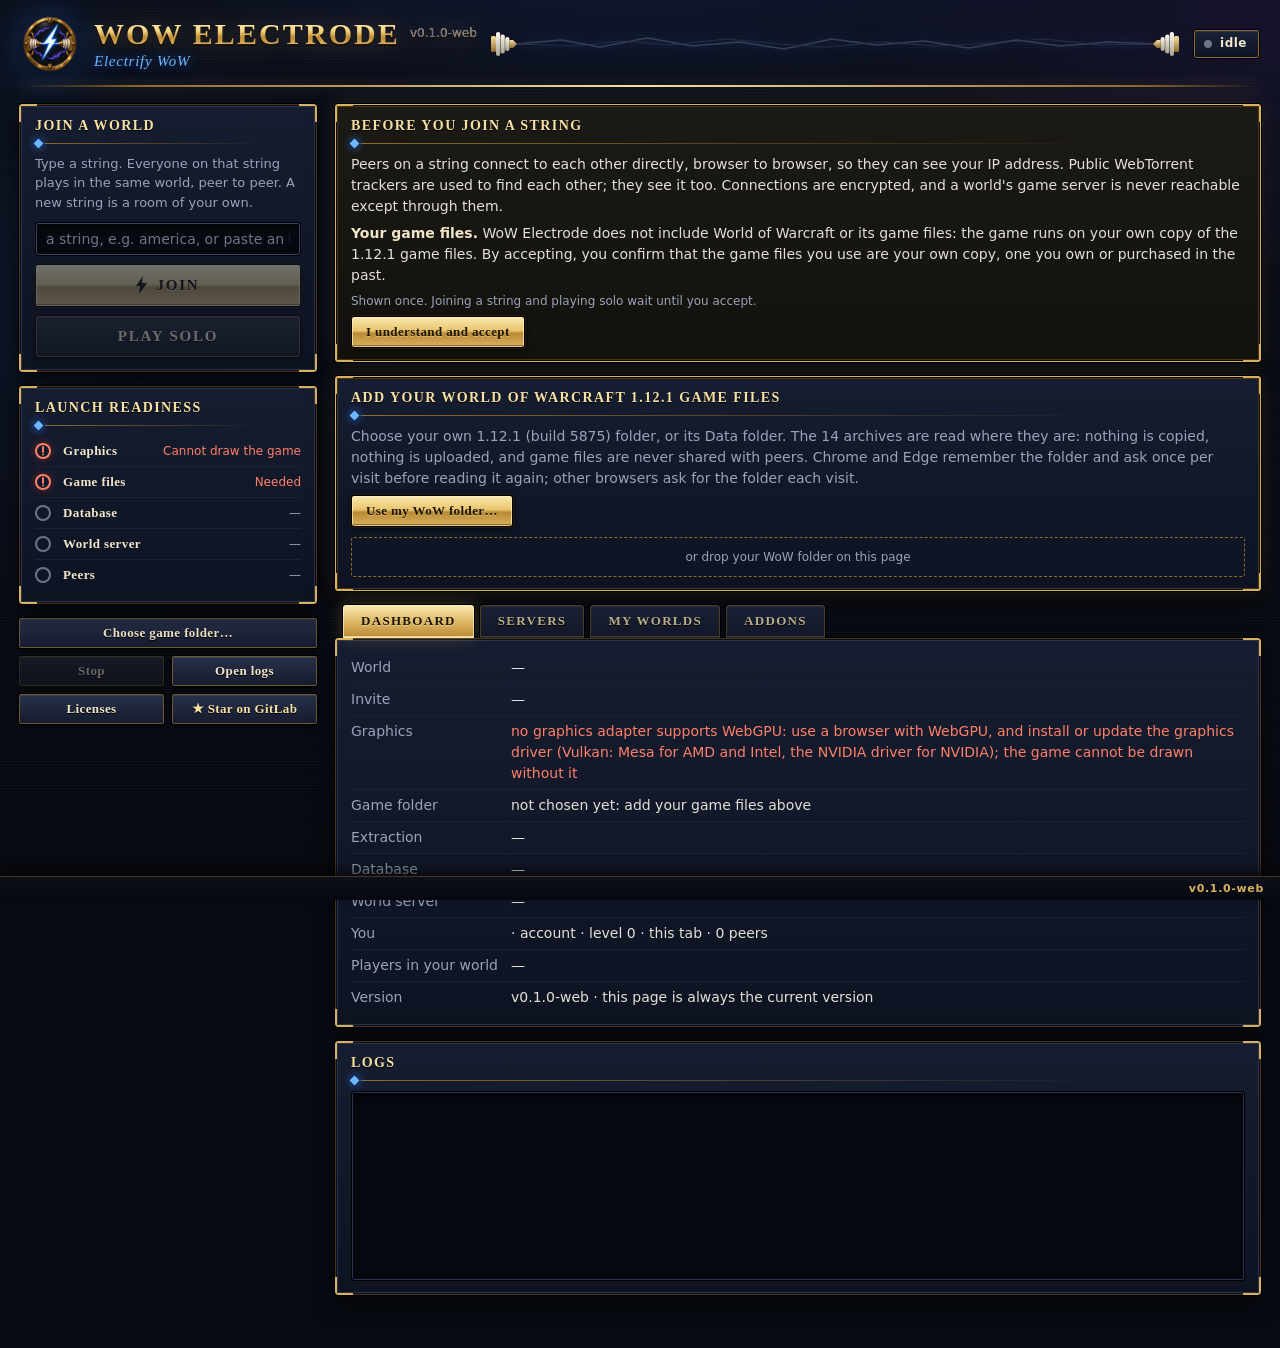
<file: index.html>
<!doctype html>
<!--
  WoW Electrode in the browser. This page is the desktop app's launcher (its index.html, theme.css
  and launcher script), with the words changed where a browser tab works differently, and with the
  game drawn in this same page instead of a window of its own. bridge.js answers the launcher's
  commands. The sound and shader snippets below come from wenilla's web page (MIT OR Apache-2.0).
-->
<html lang="en">
<head>
<meta charset="utf-8">
<meta name="viewport" content="width=device-width, initial-scale=1">
<title>WoW Electrode</title>
<meta name="description" content="WoW Electrode in a browser tab: the 1.12.1 game client and its world server, peer to peer, on your own game files.">
<link rel="icon" href="assets/crest.png">
<link rel="stylesheet" href="theme.css">
<link rel="stylesheet" href="web.css">
<script>
  // Sound: the browser suspends an AudioContext created before the first click or key. Remember
  // every context the page creates and resume them on the first gesture.
  (() => {
    const contexts = [];
    for (const name of ['AudioContext', 'webkitAudioContext']) {
      const Orig = window[name];
      if (!Orig) continue;
      const Patched = function (...args) { const ctx = new Orig(...args); contexts.push(ctx); return ctx; };
      Patched.prototype = Orig.prototype;
      window[name] = Patched;
    }
    const resume = () => { for (const ctx of contexts) if (ctx.state !== 'running') ctx.resume().catch(() => {}); };
    for (const ev of ['pointerdown', 'keydown', 'touchstart']) window.addEventListener(ev, resume, { capture: true, passive: true });
  })();
  // Shader compile errors are otherwise invisible: ask for the compilation info and print it.
  if (navigator.gpu && window.GPUDevice) {
    const orig = GPUDevice.prototype.createShaderModule;
    GPUDevice.prototype.createShaderModule = function (desc) {
      const m = orig.call(this, desc);
      m.getCompilationInfo().then((info) => {
        const errs = info.messages.filter((x) => x.type === 'error');
        if (!errs.length) return;
        const lines = (desc.code || '').split('\n');
        for (const e of errs) console.error(`WGSL error in ${desc.label || '(unlabeled)'} @${e.lineNum}:${e.linePos}: ${e.message}\n    ${lines[e.lineNum - 1] || ''}`);
      });
      return m;
    };
  }
</script>
<script type="importmap">{"imports":{"wasi_snapshot_preview1":"./client/wasi_stubs.js"}}</script>
<link rel="stylesheet" href="./christmas-snow.css">
</head>
<body>
<header class="topbar">
  <img class="crest" src="assets/crest.png" alt="" width="60" height="60">
  <div class="brand">
    <h1>WoW Electrode<span class="ver" id="appVersion"></span></h1>
    <p class="tagline">Electrify WoW</p>
  </div>
  <div class="arc" aria-hidden="true"><i></i></div>
  <span class="pill" id="phase" role="status">idle</span>
</header>

<div class="layout">
<aside class="side">
  <section class="card" aria-labelledby="joinTitle">
    <b class="title" id="joinTitle">Join a world</b>
    <p class="sub">Type a string. Everyone on that string plays in the same world, peer to peer. A new string is a room of your own.</p>
    <input id="string" placeholder="a string, e.g. america, or paste an invite link" aria-label="A string (the name of a world), or an invite link" autocomplete="off" spellcheck="false">
    <button class="primary enter" id="join">Join</button>
    <button class="enter" id="play">Play solo</button>
  </section>

  <section class="card" aria-labelledby="readyTitle">
    <b class="title" id="readyTitle">Launch readiness</b>
    <ul class="ready" id="readiness">
      <li id="readyGpu"><i></i><span>Graphics</span><em>—</em></li>
      <li id="readyFiles"><i></i><span>Game files</span><em>—</em></li>
      <li id="readyDb"><i></i><span>Database</span><em>—</em></li>
      <li id="readyWorld"><i></i><span>World server</span><em>—</em></li>
      <li id="readyPeers"><i></i><span>Peers</span><em>—</em></li>
    </ul>
  </section>

  <div class="side-actions">
    <button id="pick" class="wide">Choose game folder…</button>
    <button id="stop">Stop</button>
    <button id="logs">Open logs</button>
    <button id="licenses">Licenses</button>
    <button id="star" class="star" title="Opens the project on GitLab; the Star button is at the top right of the page">★ Star on GitLab</button>
  </div>
</aside>

<main class="main">
<div class="card update-card hidden" id="updateCard" role="status" aria-live="polite">
  <div class="setup-head"><b class="title" id="updateTitle"></b><span class="k small" id="updateFrom"></span></div>
  <div class="setup-bar hidden" id="updateBarWrap"><progress id="updateBar" max="100" value="0" aria-label="Downloading the update"></progress><span id="updatePct">0%</span></div>
  <p class="k small" id="updateText"></p>
  <div class="dash-actions">
    <button class="primary hidden" id="updateInstall">Restart and update</button>
    <button id="updateNotes">What's new</button>
  </div>
</div>

<div class="card setup hidden" id="startupProblem" role="alert">
  <b class="title">The game cannot start in this browser right now</b>
  <p id="startupText"></p>
  <p class="k small">Playing solo and joining a string wait until this is solved.</p>
</div>

<div class="card notice hidden" id="ipNotice">
  <b class="title">Before you join a string</b>
  <p>Peers on a string connect to each other directly, browser to browser, so they can see your IP address. Public WebTorrent trackers are used to find each other; they see it too. Connections are encrypted, and a world's game server is never reachable except through them.</p>
  <p><b>Your game files.</b> WoW Electrode does not include World of Warcraft or its game files: the game runs on your own copy of the 1.12.1 game files. By accepting, you confirm that the game files you use are your own copy, one you own or purchased in the past.</p>
  <p class="k small">Shown once. Joining a string and playing solo wait until you accept.</p>
  <button class="primary" id="acceptNotice">I understand and accept</button>
</div>

<div class="card setup hidden" id="gameFiles">
  <b class="title">Add your World of Warcraft 1.12.1 game files</b>
  <p class="k">Choose your own 1.12.1 (build 5875) folder, or its Data folder. The 14 archives are read where they are:
  nothing is copied, nothing is uploaded, and game files are never shared with peers. Chrome and Edge remember the folder
  and ask once per visit before reading it again; other browsers ask for the folder each visit.</p>
  <div class="files-actions">
    <button class="primary" id="gfUseFolder">Use my WoW folder…</button>
    <button id="gfArchive" class="hidden">Install Internet Archive</button>
    <button id="gfFolder" class="hidden">Install from a folder…</button>
  </div>
  <div id="gfFound"></div>
  <div class="drop" id="gfDrop">or drop your WoW folder on this page</div>
  <div class="install-progress hidden" id="gfProgressWrap">
    <progress id="gfProgress" max="100" value="0" aria-label="Game files progress" aria-describedby="gfStatus"></progress>
    <button id="gfCancel">Cancel</button>
  </div>
  <div class="k" id="gfStatus" role="status" aria-live="polite"></div>
</div>

<div class="card notice hidden" id="chooser">
  <b class="title">More than one world uses this string. Pick one</b>
  <div id="candidates"></div>
</div>

<div class="card setup-card hidden" id="setupCard" aria-live="polite">
  <div class="setup-head"><b class="title" id="setupTitle">Getting your world ready</b><span class="k" id="setupTime"></span></div>
  <div class="setup-bar"><progress id="setupBar" max="100" value="0" aria-label="Getting the world ready" aria-describedby="setupLabel"></progress><span id="setupPct">0%</span></div>
  <div id="setupLabel"></div>
  <div class="k" id="setupNote"></div>
  <ol class="setup-steps" id="setupSteps"></ol>
</div>

<nav class="tabs main-tabs" role="tablist" aria-label="Launcher">
  <button role="tab" id="tabDashboard" aria-controls="paneDashboard" aria-selected="true">Dashboard</button>
  <button role="tab" id="tabServers" aria-controls="paneServers" aria-selected="false" tabindex="-1">Servers<span class="count" id="serversCount"></span></button>
  <button role="tab" id="tabMine" aria-controls="paneMine" aria-selected="false" tabindex="-1">My worlds<span class="count" id="mineCount"></span></button>
  <button role="tab" id="tabAddons" aria-controls="paneAddons" aria-selected="false" tabindex="-1">AddOns<span class="count" id="addonsCount"></span></button>
</nav>

<section id="paneDashboard" role="tabpanel" aria-labelledby="tabDashboard">
  <div class="card">
    <div class="row"><span class="k">World</span><span class="v" id="world">—</span></div>
    <div class="row"><span class="k">Invite</span><span class="v"><span id="invite">—</span> <button id="copyInvite" class="hidden">copy</button></span></div>
    <div class="row"><span class="k">Graphics</span><span class="v" id="gpu">—</span></div>
    <div class="row"><span class="k">Game folder</span><span class="v"><span id="folder">—</span><br><span id="folderStatus" class="k"></span></span></div>
    <div class="row"><span class="k">Extraction</span><span class="v" id="extraction">—</span></div>
    <div class="row"><span class="k">Database</span><span class="v" id="database">—</span></div>
    <div class="row"><span class="k">World server</span><span class="v" id="servers">—</span></div>
    <div class="row"><span class="k">You</span><span class="v"><code id="peer"></code> · account <code id="account"></code> · level <span id="level">0</span> · <span id="bind"></span> · <span id="peers">0</span> peers</span></div>
    <div class="row"><span class="k">Players in your world</span><span class="v" id="peersList">—</span></div>
    <div class="row hidden" id="notifyRow"><span class="k">Notifications</span><span class="v"><button id="notifyToggle" class="toggle" aria-pressed="false">Off</button></span></div>
    <div class="row"><span class="k">Version</span><span class="v"><span id="version">—</span> <button id="updateCheck" class="hidden">Check for updates</button></span></div>
  </div>
  <div class="card">
    <b class="title">Logs</b>
    <pre id="log" tabindex="0" aria-label="The log"></pre>
  </div>
</section>

<section class="card module hidden" id="paneServers" role="tabpanel" aria-labelledby="tabServers">
    <div class="list-head"><input id="serverSearch" type="search" maxlength="64" placeholder="Search servers by name or description" aria-label="Search servers"><button id="permRefresh">Refresh</button></div>
    <div class="k small">Permanent worlds: their names always mean these worlds, and their settings are kept in the WoW Electrode repository. Population comes from the player hosting each one. When nobody is running one, it starts in your browser. Every player in it keeps a copy, and when the player running it leaves, the next one carries it on while everyone stays in the world. The desktop app's players of the same world are a separate group for now.</div>
    <div class="k small" id="serversNote" role="status"></div>
    <div id="permanentList"></div>
    <div class="pager" id="serversPager"></div>
</section>

<section class="card module hidden" id="paneMine" role="tabpanel" aria-labelledby="tabMine">
    <div class="k small">The worlds you have played in from this browser. A world run from a browser is kept by every player in it: each browser holds a copy of its characters, and the world carries on from one of them when the player running it leaves.<span class="hidden" id="worldsCount"></span></div>
    <div id="worlds"></div>
    <div class="pager" id="worldsPager"></div>
    <div class="perm-form hidden" id="permForm">
      <b class="title" id="permTitle">Make this world permanent</b>
      <p class="k small" id="permText"></p>
      <div class="list-head"><input id="permDesc" maxlength="280" placeholder="A few words about the world (optional, public)" aria-label="Description"><button class="primary" id="permSend">Open merge request</button><button id="permCancel">Cancel</button></div>
      <div class="k small" id="permStatus" role="status" aria-live="polite"></div>
    </div>
</section>

<section class="card module hidden" id="paneAddons" role="tabpanel" aria-labelledby="tabAddons">
    <div class="list-head"><input id="addonSearch" type="search" maxlength="64" placeholder="Search addons" aria-label="Search addons"><button id="addonAddFolder">Add folder…</button><button id="addonAddArchive">Add archive…</button></div>
    <div class="k small">Addons for the game, turned on and off here. The game loads only the ones that are on, the next time it opens or reloads its interface. Your own are kept in this browser; one with the same folder name as an addon that comes with the game replaces it.</div>
    <div class="addon-terms" id="addonTerms" role="note" aria-labelledby="addonTermsTitle">
      <b id="addonTermsTitle">Addons and their licenses</b>
      <p>Addons are made by other people, not by WoW Electrode. Each one comes under its own license or terms, set by its authors, and that covers everything it carries: its code, libraries, art, sounds and data. An addon with no license still belongs to its authors, who keep all rights to it. Addon names and logos belong to their owners.</p>
      <ul>
        <li>Before you add an addon, make sure you are allowed to use it, and share or pass it on only if its license allows that.</li>
        <li>Addons that come with the game are included unmodified, under their authors' terms; their notices are on the <button type="button" class="link" id="addonLicenses">Licenses</button> page.</li>
        <li>WoW Electrode does not check, change or vouch for the addons you add. An addon can do in the game anything the game's own interface can, so add only addons from sources you trust.</li>
      </ul>
      <div class="terms-acts" id="addonTermsActs"><button type="button" class="primary" id="addonAccept">Accept and continue</button><span class="k">Accept to add addons, turn them on or off, and remove them.</span></div>
    </div>
    <div class="small k hidden" id="addonTermsDone">You accepted the addon licensing notice on <span id="addonTermsDate"></span>. <button type="button" class="link" id="addonTermsShow">Read it again</button></div>
    <div class="small k" id="addonsNote" role="status" aria-live="polite"></div>
    <div id="addonList"></div>
    <div class="pager" id="addonsPager"></div>
    <div class="drop" id="addonDrop">or drop an addon folder or a .zip of one on this tab</div>
    <div class="addons-foot">
      <button id="addonOpenFolder" class="hidden">Open AddOns folder</button>
      <button id="addonReload" title="Reloads the game's interface now, so the game loads the addons that are on">Reload game interface</button>
    </div>
</section>
</main>
</div>
<div id="cornerVersion" class="corner-version" aria-label="Version"></div>

<!-- Not part of the desktop launcher: folder inputs for browsers without a folder picker, and the game itself. -->
<input type="file" id="folderInput" webkitdirectory multiple hidden>
<input type="file" id="addonFolderInput" webkitdirectory multiple hidden>
<input type="file" id="addonArchiveInput" accept=".zip" hidden>

<div id="game">
  <canvas id="benilla" tabindex="0"></canvas>
  <span id="chip"></span>
  <div class="hud">
    <span id="saved" title="When your characters were last stored in this browser."></span>
    <button type="button" id="toLauncher" title="Shows the launcher over the game: addons, servers, the log, Stop. The game keeps running.">launcher</button>
    <button type="button" id="fs" title="Full screen. Press and hold Esc to leave.">full screen</button>
  </div>
  <div id="carry" class="hidden" role="status"><b>The world is moving to another player.</b> You stay in it. <span id="carryText"></span></div>
  <div id="gone" class="hidden">
    <div class="card">
      <b class="title">The world is gone</b>
      <p id="goneText"></p>
      <button type="button" id="goneBack" class="primary">Back to the launcher</button>
    </div>
  </div>
</div>

<script type="module" src="bridge.js"></script>
</body>
</html>
</file>
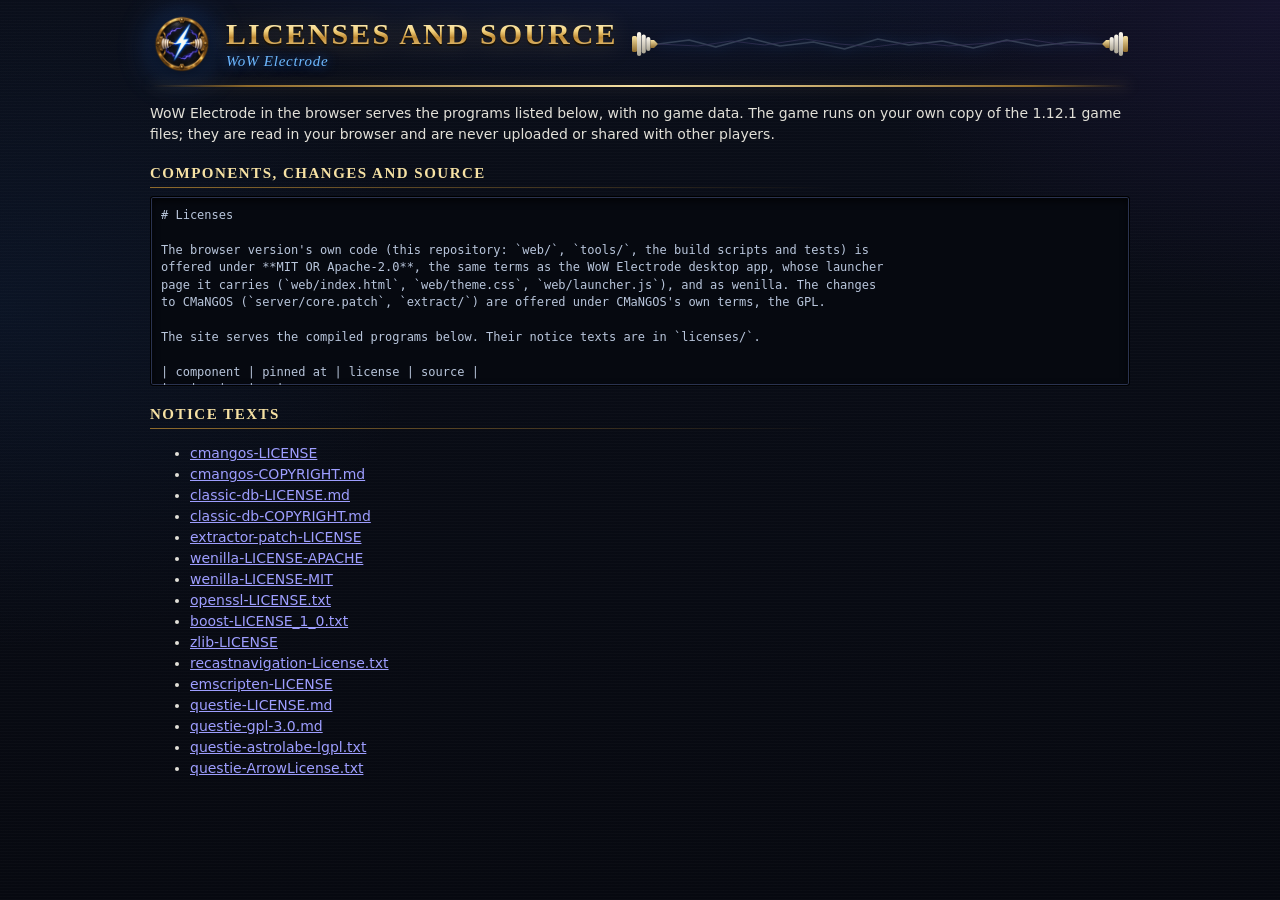
<file: licenses.html>
<!doctype html>
<html lang="en">
<head>
<meta charset="utf-8">
<meta name="viewport" content="width=device-width, initial-scale=1">
<title>Licenses - WoW Electrode</title>
<link rel="icon" href="assets/crest.png">
<link rel="stylesheet" href="theme.css">
</head>
<body>
<div class="doc">
<header class="topbar">
  <img class="crest" src="assets/crest.png" alt="" width="60" height="60">
  <div class="brand">
    <h1>Licenses and source</h1>
    <p class="tagline">WoW Electrode</p>
  </div>
  <div class="arc" aria-hidden="true"><i></i></div>
</header>
<p>WoW Electrode in the browser serves the programs listed below, with no game data. The game runs on your own copy of the 1.12.1 game files; they are read in your browser and are never uploaded or shared with other players.</p>
<h2>Components, changes and source</h2>
<pre id="text" tabindex="0">Loading…</pre>
<h2>Notice texts</h2>
<ul id="notices"></ul>
</div>
<script src="licenses.js"></script>
</body>
</html>
</file>
<file: theme.css>
/*
  WoW Electrode: the launcher's theme (the launcher and the Licenses page).
  A WoW-style interface in the app's own colours: night-blue stone panels in gold metal frames, gold
  serif capitals for titles, and the electric blue arc of the app's crest for everything that is live.
  Drawn with CSS and a few inline SVG shapes of our own; no game art and no bundled fonts (titles use
  the serif the computer has: Palatino on Windows, Palladio/P052 on Linux).
*/
:root {
  color-scheme: dark;
  --bg: #080b13; --panel-hi: #161d30; --panel-lo: #0d1321; --inset: #060910;
  --line: #2a3350; --line-soft: #1b2238;
  --gold: #d9b25f; --gold-hi: #f7e2a4; --gold-lo: #8f6b2c; --gold-dark: #4a3615;
  --pale: #f1e6c9; --ink: #e2e0d8; --muted: #9aa3b8; --dim: #6c7488;
  --arc: #6cb8ff; --arc-violet: #a98bff; --arc-glow: #2f7dff;
  --ok: #7fdc8a; --warn: #f0b35d; --bad: #ff8068;
  --serif: "Palatino Linotype", "Book Antiqua", Palatino, "URW Palladio L", P052, "Nimbus Roman", Georgia, serif;
  --sans: "Segoe UI", system-ui, -apple-system, "Noto Sans", "DejaVu Sans", sans-serif;
  --mono: Consolas, "Cascadia Mono", "DejaVu Sans Mono", monospace;
  font: 14px/1.5 var(--sans);
  background: var(--bg);
  color: var(--ink);
}
* { box-sizing: border-box; }
body {
  margin: 0; min-height: 100vh; padding: 0 18px 40px;
  background:
    radial-gradient(900px 360px at 50% -140px, #2a3f9a4d, transparent 70%),
    radial-gradient(640px 460px at 100% 0, #4b2c8a2b, transparent 66%),
    radial-gradient(640px 520px at 0 34%, #173a6e2b, transparent 66%),
    repeating-linear-gradient(0deg, #ffffff04 0 1px, transparent 1px 3px),
    linear-gradient(#0a0e19, #070910);
  background-attachment: fixed;
}
.hidden { display: none !important; }
p { margin: 6px 0; }
b { color: var(--pale); }
code { color: var(--gold-hi); font: 12px var(--mono); }
.k { color: var(--muted); }
.v { overflow-wrap: anywhere; }
.ok { color: var(--ok); }
.bad { color: var(--bad); }
.small { font-size: 12px; }

/* ---- the top bar: crest, name, the arc between two electrodes, where the app is ---- */
.topbar { display: flex; align-items: center; gap: 14px; padding: 14px 2px 13px; margin-bottom: 16px; position: relative; }
.topbar::after {
  content: ""; position: absolute; left: 0; right: 0; bottom: 0; height: 2px;
  background: linear-gradient(90deg, transparent, var(--gold-lo) 10%, var(--gold-hi) 50%, var(--gold-lo) 90%, transparent);
  box-shadow: 0 0 14px #d9b25f55;
}
.crest { width: 60px; height: 60px; flex-shrink: 0; filter: drop-shadow(0 4px 10px #000b) drop-shadow(0 0 16px #2f7dff66); }
.brand { flex-shrink: 0; }
h1 {
  font: 700 30px/1 var(--serif); letter-spacing: .07em; text-transform: uppercase; margin: 0; white-space: nowrap;
  background: linear-gradient(#fff5cd 0%, #f3d27e 40%, #bf8a34 62%, #efcf88 100%);
  -webkit-background-clip: text; background-clip: text; color: transparent;
  filter: drop-shadow(0 2px 0 #1b1204) drop-shadow(0 0 12px #d9b25f3d);
}
h1 .ver { font: 400 12px var(--sans); letter-spacing: 0; text-transform: none; -webkit-text-fill-color: var(--dim); margin-left: 10px; vertical-align: 7px; }
.tagline { font: italic 15px var(--serif); letter-spacing: .05em; color: var(--arc); margin: 4px 0 0; text-shadow: 0 0 12px #2f7dffaa; }
.arc { flex: 1; min-width: 40px; height: 34px; display: flex; align-items: center; }
.arc::before, .arc::after {
  content: ""; width: 26px; height: 34px; flex-shrink: 0;
  background: url("data:image/svg+xml,%3Csvg xmlns='http://www.w3.org/2000/svg' viewBox='0 0 26 34'%3E%3Cdefs%3E%3ClinearGradient id='g' x1='0' x2='0' y1='0' y2='1'%3E%3Cstop offset='0' stop-color='%23f7e2a4'/%3E%3Cstop offset='1' stop-color='%238f6b2c'/%3E%3C/linearGradient%3E%3ClinearGradient id='c' x1='0' x2='0' y1='0' y2='1'%3E%3Cstop offset='0' stop-color='%23fffaf0'/%3E%3Cstop offset='1' stop-color='%23aaa493'/%3E%3C/linearGradient%3E%3C/defs%3E%3Crect x='0' y='9' width='5' height='16' rx='1.5' fill='url(%23g)'/%3E%3Crect x='5' y='5' width='4.2' height='24' rx='2.1' fill='url(%23c)'/%3E%3Crect x='9.6' y='7.5' width='4.2' height='19' rx='2.1' fill='url(%23c)'/%3E%3Crect x='14.2' y='10' width='4.2' height='14' rx='2.1' fill='url(%23c)'/%3E%3Cpath d='M18.4 13h3.6l4 4-4 4h-3.6z' fill='url(%23g)'/%3E%3C/svg%3E") center / contain no-repeat;
}
.arc::after { transform: scaleX(-1); }
.arc i {
  flex: 1; height: 22px; opacity: .22;
  background: url("data:image/svg+xml,%3Csvg xmlns='http://www.w3.org/2000/svg' viewBox='0 0 200 22' preserveAspectRatio='none'%3E%3Cpolyline points='0,11 14,7 26,14 41,5 55,13 70,9 84,16 99,6 113,12 128,8 142,15 157,7 171,13 186,9 200,11' fill='none' stroke='%23b9dcff' stroke-width='1.7' vector-effect='non-scaling-stroke' stroke-linejoin='round'/%3E%3Cpolyline points='0,11 18,13 33,8 48,12 66,6 82,11 97,14 115,9 131,13 149,10 166,6 183,12 200,11' fill='none' stroke='%23b79bff' stroke-width='1' opacity='.75' vector-effect='non-scaling-stroke'/%3E%3C/svg%3E") center / 100% 100% no-repeat;
  filter: drop-shadow(0 0 5px var(--arc-glow)) drop-shadow(0 0 12px #2f7dff88);
  transition: opacity .6s;
}
/* The arc carries current while a world is being started, and burns steadily once it runs. */
body[data-live="busy"] .arc i { opacity: .7; animation: flicker 1.1s steps(2, jump-none) infinite; }
body[data-live="on"] .arc i { opacity: 1; animation: flicker 3.2s steps(3, jump-none) infinite; }
@keyframes flicker { 0% { opacity: 1; transform: scaleY(1); } 50% { opacity: .72; transform: scaleY(-1); } 100% { opacity: .95; transform: scaleY(1); } }
.pill {
  display: inline-flex; align-items: center; gap: 8px; flex-shrink: 1; max-width: 34ch;
  font: 600 12px/1.3 var(--sans); letter-spacing: .04em; color: var(--pale);
  padding: 6px 12px 6px 10px; border-radius: 3px; border: 1px solid #000;
  background: linear-gradient(#1b2338, #0e1322); box-shadow: inset 0 0 0 1px var(--gold-lo), inset 0 1px 0 1px #ffffff12;
}
.pill::before { content: ""; width: 8px; height: 8px; border-radius: 50%; flex-shrink: 0; background: var(--dim); }
body[data-live="busy"] .pill::before { background: var(--arc); box-shadow: 0 0 8px var(--arc-glow); animation: pulse 1s ease-in-out infinite; }
body[data-live="on"] .pill::before { background: var(--ok); box-shadow: 0 0 8px #3fbf5a; }
body[data-live="error"] .pill::before { background: var(--bad); box-shadow: 0 0 8px #d8432a; }
@keyframes pulse { 50% { opacity: .35; } }

/* ---- two columns: what you do on the left, what the app shows on the right ---- */
.layout { display: grid; grid-template-columns: 300px minmax(0, 1fr); gap: 16px; align-items: start; }
@media (max-width: 880px) { .layout { grid-template-columns: minmax(0, 1fr); } }

/* ---- panels: stone in a gold frame, with gold corner brackets ---- */
.card, .offer {
  position: relative; margin: 0 0 12px; padding: 14px 16px; border-radius: 4px; border: 1px solid #000;
  background: linear-gradient(180deg, var(--panel-hi), var(--panel-lo));
  box-shadow: inset 0 0 0 1px var(--gold-dark), inset 0 0 0 2px #090c14, inset 0 0 0 3px var(--line), 0 10px 22px #0009;
}
.card::before, .offer::before {
  content: ""; position: absolute; inset: 0; border-radius: 4px; pointer-events: none;
  --c: linear-gradient(var(--gold), var(--gold));
  background: var(--c) 0 0 / 18px 2px, var(--c) 0 0 / 2px 18px, var(--c) 100% 0 / 18px 2px, var(--c) 100% 0 / 2px 18px,
    var(--c) 0 100% / 18px 2px, var(--c) 0 100% / 2px 18px, var(--c) 100% 100% / 18px 2px, var(--c) 100% 100% / 2px 18px;
  background-repeat: no-repeat;
}
.title {
  display: block; position: relative; margin: 0 0 10px; padding-bottom: 9px;
  font: 700 14px/1.2 var(--serif); letter-spacing: .1em; text-transform: uppercase; color: var(--gold-hi); text-shadow: 0 1px 0 #000;
  background: linear-gradient(90deg, var(--gold-lo), transparent 85%) left bottom / 100% 1px no-repeat;
}
/* The spark at the head of a title's rule. */
.title::after {
  content: ""; position: absolute; left: 0; bottom: -3px; width: 7px; height: 7px; transform: rotate(45deg);
  background: var(--arc); box-shadow: 0 0 8px var(--arc-glow), 0 0 0 1px #0b1020;
}
/* Panels that ask for the player: a brighter frame and a faint glow. */
.setup, .setup-card, .update-card, .notice {
  box-shadow: inset 0 0 0 1px var(--gold), inset 0 0 0 2px #090c14, inset 0 0 0 3px var(--gold-dark), 0 0 22px #d9b25f1f, 0 10px 22px #0009;
}
.notice { background: linear-gradient(180deg, #1c1a14, #12110d); }

/* ---- buttons: slate plates in a gold rim; gold for the main action; red for what cannot be undone ---- */
button {
  font: 600 13px/1.25 var(--serif); letter-spacing: .03em; color: var(--pale); cursor: pointer;
  padding: 7px 14px; margin: 0 6px 0 0; border-radius: 3px; border: 1px solid #000;
  background: linear-gradient(#28314c, #151b2c);
  box-shadow: inset 0 0 0 1px #6f5a2e, inset 0 1px 0 1px #ffffff14, 0 2px 4px #0008;
  text-shadow: 0 1px 0 #000; transition: filter .12s, box-shadow .12s;
}
button:hover:not(:disabled) { filter: brightness(1.2); box-shadow: inset 0 0 0 1px var(--gold), inset 0 1px 0 1px #ffffff1f, 0 0 12px #2f7dff66, 0 2px 4px #0008; }
button:active:not(:disabled) { transform: translateY(1px); filter: brightness(.94); }
button:disabled { opacity: .42; cursor: default; filter: grayscale(.45); }
button:focus-visible, input:focus-visible, summary:focus-visible { outline: 2px solid var(--arc); outline-offset: 2px; }
button.primary {
  color: #1d1505; font-weight: 700; text-shadow: 0 1px 0 #fff3c470;
  background: linear-gradient(#fbe9b0 0%, #e9c46c 46%, #b98a35 54%, #d9b25f 100%);
  box-shadow: inset 0 0 0 1px #fff3c4b0, inset 0 -2px 0 #8f6b2c, 0 0 0 1px #2a1d06, 0 2px 6px #000b;
}
button.primary:hover:not(:disabled) { filter: brightness(1.08); box-shadow: inset 0 0 0 1px #fff, inset 0 -2px 0 #8f6b2c, 0 0 0 1px #2a1d06, 0 0 18px #6cb8ffb0, 0 2px 6px #000b; }
button.danger {
  color: #ffe9c9; font-weight: 700; background: linear-gradient(#b3331f, #6c140a);
  box-shadow: inset 0 0 0 1px #e0a25a, inset 0 1px 0 1px #ffffff1c, 0 2px 4px #0008;
}
button.star { color: var(--gold-hi); }
button.link { all: unset; cursor: pointer; color: var(--gold-hi); text-decoration: underline; text-underline-offset: 2px; }
button.link:hover { color: #fff; }
button.link:focus-visible { outline: 2px solid var(--arc); outline-offset: 2px; }
/* The big plates of the left column. */
.enter { display: block; width: 100%; margin: 8px 0 0; padding: 11px 14px; font-size: 15px; letter-spacing: .12em; text-transform: uppercase; }
.enter.primary::before {
  content: ""; display: inline-block; width: 11px; height: 18px; margin-right: 9px; vertical-align: -4px;
  background: url("data:image/svg+xml,%3Csvg xmlns='http://www.w3.org/2000/svg' viewBox='0 0 11 18'%3E%3Cpath d='M7 0 0 10h4l-1 8 8-11H6z' fill='%231d1505'/%3E%3C/svg%3E") center / contain no-repeat;
}
/* On/off switches: lit green when on. */
.toggle { min-width: 4.6em; }
.toggle[aria-pressed="true"] { color: #d6ffe0; background: linear-gradient(#236044, #0f2c1f); box-shadow: inset 0 0 0 1px #6fd69a, inset 0 1px 0 1px #ffffff1a, 0 0 10px #3fbf5a44, 0 2px 4px #0008; }
.toggle[aria-pressed="false"] { color: var(--muted); }

/* ---- fields: dark wells ---- */
input {
  font: 14px var(--sans); color: var(--pale); width: 100%; padding: 8px 10px; border-radius: 3px; border: 1px solid #000;
  background: var(--inset); box-shadow: inset 0 0 0 1px #3a4566, inset 0 2px 6px #000d;
}
input::placeholder { color: var(--dim); }
input:focus { outline: none; box-shadow: inset 0 0 0 1px var(--arc), inset 0 2px 6px #000d, 0 0 12px #2f7dff55; }
input:disabled { opacity: .5; }

/* ---- the left column ---- */
.side .sub { color: var(--muted); font-size: 13px; margin: 0 0 10px; }
.ready { list-style: none; margin: 0; padding: 0; }
.ready li { display: grid; grid-template-columns: 20px 92px minmax(0, 1fr); gap: 8px; align-items: center; padding: 6px 0; border-top: 1px solid var(--line-soft); }
.ready li:first-child { border-top: 0; }
.ready span { font: 600 13px var(--serif); letter-spacing: .03em; color: var(--pale); }
.ready em { font-style: normal; font-size: 12px; color: var(--muted); text-align: right; overflow: hidden; text-overflow: ellipsis; white-space: nowrap; }
.ready i { width: 16px; height: 16px; border-radius: 50%; box-shadow: inset 0 0 0 2px var(--dim); }
.ready li.ok i { box-shadow: inset 0 0 0 2px var(--ok), 0 0 8px #3fbf5a66; background: url("data:image/svg+xml,%3Csvg xmlns='http://www.w3.org/2000/svg' viewBox='0 0 16 16'%3E%3Cpath d='m4.3 8.3 2.5 2.5 5-5.4' fill='none' stroke='%237fdc8a' stroke-width='1.8' stroke-linecap='round' stroke-linejoin='round'/%3E%3C/svg%3E") center / contain no-repeat; }
.ready li.ok em { color: var(--ok); }
.ready li.busy i { box-shadow: none; border: 2px solid #2f7dff55; border-top-color: var(--arc); animation: spin .9s linear infinite; }
.ready li.busy em { color: var(--arc); }
.ready li.bad i { box-shadow: inset 0 0 0 2px var(--bad), 0 0 8px #d8432a66; background: url("data:image/svg+xml,%3Csvg xmlns='http://www.w3.org/2000/svg' viewBox='0 0 16 16'%3E%3Cpath d='M8 4v5M8 11.4v.2' fill='none' stroke='%23ff8068' stroke-width='1.9' stroke-linecap='round'/%3E%3C/svg%3E") center / contain no-repeat; }
.ready li.bad em { color: var(--bad); }
@keyframes spin { to { transform: rotate(360deg); } }
.side-actions { display: grid; grid-template-columns: 1fr 1fr; gap: 6px; }
.side-actions button { margin: 0; padding: 7px 8px; }
.side-actions .wide { grid-column: 1 / -1; }

/* ---- the modules: tab plates over a panel ---- */
.tabs { display: flex; flex-wrap: wrap; gap: 4px; padding: 0 8px; margin: 0; position: relative; z-index: 1; }
.tabs button {
  margin: 0 0 -1px; padding: 8px 18px; border-radius: 4px 4px 0 0; border-bottom-color: transparent;
  font: 700 13px/1.25 var(--serif); letter-spacing: .1em; text-transform: uppercase; color: #b9ad8a;
  background: linear-gradient(#1b2236, #111727); box-shadow: inset 0 0 0 1px #4a3f24, inset 0 1px 0 1px #ffffff0d;
}
.tabs button[aria-selected="true"] {
  color: #1d1505; text-shadow: 0 1px 0 #fff3c470; background: linear-gradient(#fbe9b0, #d9b25f 60%, #b98a35);
  box-shadow: inset 0 0 0 1px #fff3c4b0, 0 0 16px #d9b25f40;
}
.tabs .count:empty { display: none; }
.tabs .count { font: 700 11px var(--sans); letter-spacing: 0; margin-left: 8px; padding: 0 6px; border-radius: 8px; background: #000a; color: var(--gold-hi); text-shadow: none; }
.tabs button[aria-selected="true"] .count { background: #3a2a0a40; color: #2a1d06; }
.row { display: grid; grid-template-columns: 150px minmax(0, 1fr); gap: 10px; padding: 5px 0; border-bottom: 1px solid var(--line-soft); }
.row:last-child { border-bottom: 0; }
.row button { padding: 2px 9px; font-size: 12px; margin: 0 0 0 4px; }
.list-head { display: flex; gap: 8px; align-items: center; margin-bottom: 8px; }
.list-head input { flex: 1; width: auto; min-width: 0; }
.list-head button { margin: 0; flex-shrink: 0; }
.cand { border-top: 1px solid var(--line-soft); padding: 9px 8px; }
.cand .primary { margin-top: 6px; }
.perm-row { display: flex; justify-content: space-between; align-items: center; gap: 12px; transition: background .12s; }
.perm-row:hover { background: linear-gradient(90deg, #6cb8ff14, transparent 70%); }
.perm-row b { font: 700 15px var(--serif); letter-spacing: .02em; }
.perm-row .desc { font-size: 12px; color: var(--muted); }
.perm-row .acts { display: flex; gap: 6px; flex-shrink: 0; }
.perm-row .acts button, .perm-row > button { margin: 0; }
.addon-off b { color: var(--dim); }
.pop { display: inline-block; font: 700 11px/1.6 var(--sans); letter-spacing: .06em; text-transform: uppercase; padding: 0 8px; border-radius: 3px; background: #0009; box-shadow: inset 0 0 0 1px currentColor; vertical-align: 2px; }
.pop-Low { color: var(--ok); } .pop-Medium { color: var(--gold); } .pop-High { color: var(--warn); } .pop-Full { color: var(--bad); } .pop-checking { color: var(--dim); }
.tag { display: inline-block; border-radius: 3px; padding: 0 7px; margin-left: 6px; font-size: 11px; color: var(--muted); box-shadow: inset 0 0 0 1px #3a4566; vertical-align: 2px; }
.tag.gold { color: var(--gold); box-shadow: inset 0 0 0 1px var(--gold-lo); }
.tag.bad { color: var(--warn); box-shadow: inset 0 0 0 1px #8a5a2c; }
.pager { display: flex; justify-content: flex-end; align-items: center; gap: 8px; margin-top: 10px; font-size: 12px; color: var(--muted); }
.pager button { padding: 2px 10px; margin: 0; font-size: 12px; }
.req { font-size: 12px; margin-top: 2px; }
.perm-form { border-top: 1px solid var(--line); margin-top: 12px; padding-top: 12px; }
.addons-foot { display: flex; justify-content: space-between; align-items: center; gap: 10px; margin-top: 10px; }
.addons-foot button { margin: 0; }
.addon-terms { border-radius: 3px; padding: 10px 12px; margin: 8px 0; font-size: 12px; color: #cfc9b6; background: linear-gradient(#1c1a14, #12110d); box-shadow: inset 0 0 0 1px var(--gold-lo); }
.addon-terms b { color: var(--gold-hi); font: 700 13px var(--serif); letter-spacing: .04em; }
.addon-terms p { margin: 4px 0; } .addon-terms ul { margin: 4px 0 2px; padding-left: 18px; } .addon-terms li { margin: 2px 0; }
.terms-acts, .confirm-acts { display: flex; align-items: center; gap: 10px; margin-top: 8px; }
.terms-acts button, .confirm-acts button { margin: 0; }
.confirm { border-radius: 3px; padding: 10px 12px; margin: 4px 0 8px; font-size: 12px; color: #e4cfc6; background: linear-gradient(#2a1512, #170c0a); box-shadow: inset 0 0 0 1px #9a3a26; }
.confirm b { color: #ffb39f; font: 700 13px var(--serif); letter-spacing: .03em; } .confirm p { margin: 4px 0 8px; }
.drop { margin-top: 10px; border: 1px dashed var(--gold-lo); border-radius: 3px; padding: 10px; text-align: center; color: var(--muted); font-size: 12px; }
body.dragging .drop { border-color: var(--arc); color: var(--arc); background: #2f7dff14; box-shadow: 0 0 16px #2f7dff44; }

/* ---- progress: current through a gold-rimmed tube ---- */
progress {
  -webkit-appearance: none; appearance: none; display: block; width: 100%; height: 16px; border: 0; border-radius: 3px;
  background: var(--inset); box-shadow: inset 0 0 0 1px var(--gold-lo), inset 0 0 0 2px #000, inset 0 3px 6px #000;
}
progress::-webkit-progress-bar { background: transparent; border-radius: 3px; padding: 2px; }
progress::-webkit-progress-value {
  border-radius: 2px;
  background: repeating-linear-gradient(110deg, #ffffff2e 0 6px, transparent 6px 15px), linear-gradient(90deg, #2f7dff, #6cb8ff 60%, #b79bff);
  background-size: 30px 100%, 100% 100%; box-shadow: 0 0 10px #2f7dffcc; animation: current .8s linear infinite;
}
progress:not([value])::-webkit-progress-bar { background: linear-gradient(90deg, transparent, #6cb8ffaa, transparent) 0 0 / 40% 100% no-repeat; animation: sweep 1.3s ease-in-out infinite alternate; }
@keyframes current { to { background-position: 30px 0, 0 0; } }
@keyframes sweep { to { background-position: 100% 0; } }
.setup-head { display: flex; justify-content: space-between; align-items: baseline; gap: 12px; }
.setup-head .title { flex: 1; }
.setup-bar, .install-progress { display: flex; gap: 10px; align-items: center; margin: 10px 0 6px; }
.setup-bar span { min-width: 3.2em; text-align: right; color: var(--arc); font: 700 13px var(--sans); font-variant-numeric: tabular-nums; text-shadow: 0 0 8px #2f7dff88; }
.install-progress button { padding: 4px 12px; margin: 0; flex-shrink: 0; }
.setup-steps { list-style: none; margin: 10px 0 0; padding: 0; font-size: 12px; columns: 2; column-gap: 20px; }
.setup-steps li { padding: 2px 0; color: var(--dim); }
.setup-steps li::before { content: "◇"; display: inline-block; width: 1.5em; }
.setup-steps li.active { color: var(--arc); } .setup-steps li.active::before { content: "◈"; }
.setup-steps li.done { color: var(--ok); } .setup-steps li.done::before { content: "◆"; }
.update-card .dash-actions { display: flex; gap: 6px; margin: 10px 0 0; } .update-card .dash-actions button { margin: 0; }
.files-actions { display: flex; gap: 8px; flex-wrap: wrap; } .files-actions button { margin: 0; }
.found-row { display: flex; justify-content: space-between; align-items: center; gap: 8px; }

/* ---- the log ---- */
pre {
  font: 12px/1.45 var(--mono); color: #b9c6dc; margin: 0; padding: 10px; height: 190px; overflow: auto; white-space: pre-wrap;
  background: var(--inset); border: 1px solid #000; border-radius: 3px; box-shadow: inset 0 0 0 1px var(--line), inset 0 3px 8px #000c;
}

/* The foot of the window: a dark rail with the version at its right end, over nothing the player reads. */
.corner-version {
  position: fixed; left: 0; right: 0; bottom: 0; height: 24px; pointer-events: none;
  display: flex; align-items: center; justify-content: flex-end; padding: 0 16px;
  font: 600 11px var(--sans); color: var(--gold); letter-spacing: .06em; font-variant-numeric: tabular-nums;
  background: linear-gradient(#0c101b, #06080e); border-top: 1px solid var(--gold-dark); box-shadow: 0 -6px 14px #0009;
}

/* ---- the Licenses page ---- */
.doc { max-width: 980px; margin: 0 auto; }
.doc h2 { font: 700 15px var(--serif); letter-spacing: .1em; text-transform: uppercase; color: var(--gold-hi); margin: 20px 0 8px; padding-bottom: 6px; background: linear-gradient(90deg, var(--gold-lo), transparent 70%) left bottom / 100% 1px no-repeat; }
table { border-collapse: collapse; width: 100%; }
td, th { text-align: left; padding: 6px 8px; border-bottom: 1px solid var(--line-soft); vertical-align: top; overflow-wrap: anywhere; }
th { font: 700 11px var(--serif); letter-spacing: .1em; text-transform: uppercase; color: var(--gold); border-bottom-color: var(--gold-dark); }
tbody tr:hover { background: #6cb8ff0d; }
/* The components table: fixed columns, so a long licence text does not squeeze the commit beside it. */
#components { table-layout: fixed; }
#components th:nth-child(1) { width: 29%; }
#components th:nth-child(2) { width: 15%; }
#components th:nth-child(3) { width: 33%; }
#components th:nth-child(4) { width: 23%; }
#packages th:nth-child(1) { width: 40%; }
details { margin: 6px 0; }
summary { cursor: pointer; color: var(--arc); }
details pre { height: auto; max-height: 260px; margin-top: 6px; }

/* ---- scrollbars: a gold slider in a dark groove ---- */
::-webkit-scrollbar { width: 12px; height: 12px; }
::-webkit-scrollbar-track { background: #05070d; box-shadow: inset 0 0 0 1px #151b2c; }
::-webkit-scrollbar-thumb { border-radius: 6px; border: 2px solid #05070d; background: linear-gradient(90deg, var(--gold-lo), var(--gold), var(--gold-lo)); }
::-webkit-scrollbar-thumb:hover { background: linear-gradient(90deg, var(--gold), var(--gold-hi), var(--gold)); }
::-webkit-scrollbar-thumb:active { background: var(--gold-hi); }
::-webkit-scrollbar-corner { background: #05070d; }

@media (prefers-reduced-motion: reduce) { *, *::before, *::after { animation: none !important; transition: none !important; } }
</file>
<file: web.css>
/* What the browser version adds to the launcher's theme (theme.css): the game in the same page. */

#game { display: none; position: fixed; inset: 0; z-index: 40; background: #000; }
body.playing { overflow: hidden; }
body.playing #game { display: block; }
#benilla { display: block; width: 100vw; height: 100vh; outline: none; }

/* The launcher shown over a running game: the game stays alive underneath. */
body.playing.show-launcher { overflow: auto; }
body.playing.show-launcher #game { visibility: hidden; pointer-events: none; }

#chip, .hud > * {
  font: 12px var(--sans); color: #ddd; background: rgba(0, 0, 0, .55); border: 0; padding: .3rem .6rem;
}
#chip { position: fixed; top: 0; left: 0; z-index: 45; color: var(--gold-hi); border-bottom-right-radius: 6px; }
#chip:empty { display: none; }
.hud { position: fixed; top: 0; right: 0; z-index: 45; display: flex; }
.hud > :first-child { border-bottom-left-radius: 6px; }
.hud button { cursor: pointer; text-decoration: underline; border-radius: 0; box-shadow: none; text-transform: none; letter-spacing: 0; }
.hud button:hover { color: #fff; }
.hud button:focus-visible { outline: 2px solid var(--arc); outline-offset: -2px; }
#saved { color: var(--muted); }
#saved:empty { display: none; }

#gone { position: fixed; inset: 0; z-index: 50; display: grid; place-items: center; background: #000c; }
#gone .card { max-width: 460px; margin: 20px; }
/* The world is between hosts: one line over the game, which stays as it is underneath. */
#carry {
  position: fixed; top: 2.2rem; left: 50%; transform: translateX(-50%); z-index: 46; max-width: min(92vw, 720px);
  font: 13px var(--sans); color: #ddd; background: rgba(0, 0, 0, .72); border: 1px solid var(--gold); border-radius: 6px;
  padding: .45rem .9rem; pointer-events: none; text-align: center;
}
#carry b { color: var(--gold-hi); font-weight: 600; }
</file>
<file: christmas-snow.css>
@import url("https://seasonal-snowfall.fdvlol.workers.dev/snowfall.css");

/* Decorative snowfall on page load. */
html::after {
  position: fixed;
  z-index: 200;
  inset: -7rem 0 auto;
  height: calc(7rem + min(52vh, 24rem));
  pointer-events: none;
  content: var(--christmas-snow-content, none);
  background-image:
    radial-gradient(circle at 23px 37px, #fff 1.35px, #516d8073 1.55px, transparent 2.35px),
    radial-gradient(circle at 91px 103px, #fff 1px, #516d8073 1.2px, transparent 1.9px),
    radial-gradient(circle at 164px 52px, #fff 1.6px, #516d8073 1.8px, transparent 2.6px),
    radial-gradient(circle at 253px 139px, #fff 1.2px, #516d8073 1.4px, transparent 2.1px),
    radial-gradient(circle at 39px 118px, #fff 1.15px, #516d8073 1.35px, transparent 2.1px),
    radial-gradient(circle at 177px 86px, #fff .8px, #516d8073 1px, transparent 1.7px),
    radial-gradient(circle at 225px 170px, #fff 1.45px, #516d8073 1.65px, transparent 2.4px);
  background-size: 277px 179px, 311px 163px, 257px 211px, 307px 191px, 241px 193px, 293px 211px, 331px 227px;
  mask-image: linear-gradient(to bottom, #000 40%, transparent 100%);
  animation: christmas-snowfall 5s linear both;
}

@keyframes christmas-snowfall {
  from { opacity: .88; transform: translateY(0); }
  68% { opacity: .88; }
  to { opacity: 0; transform: translateY(105px); }
}

@media (prefers-reduced-motion: reduce), print {
  html::after { content: none; animation: none; }
}
</file>
